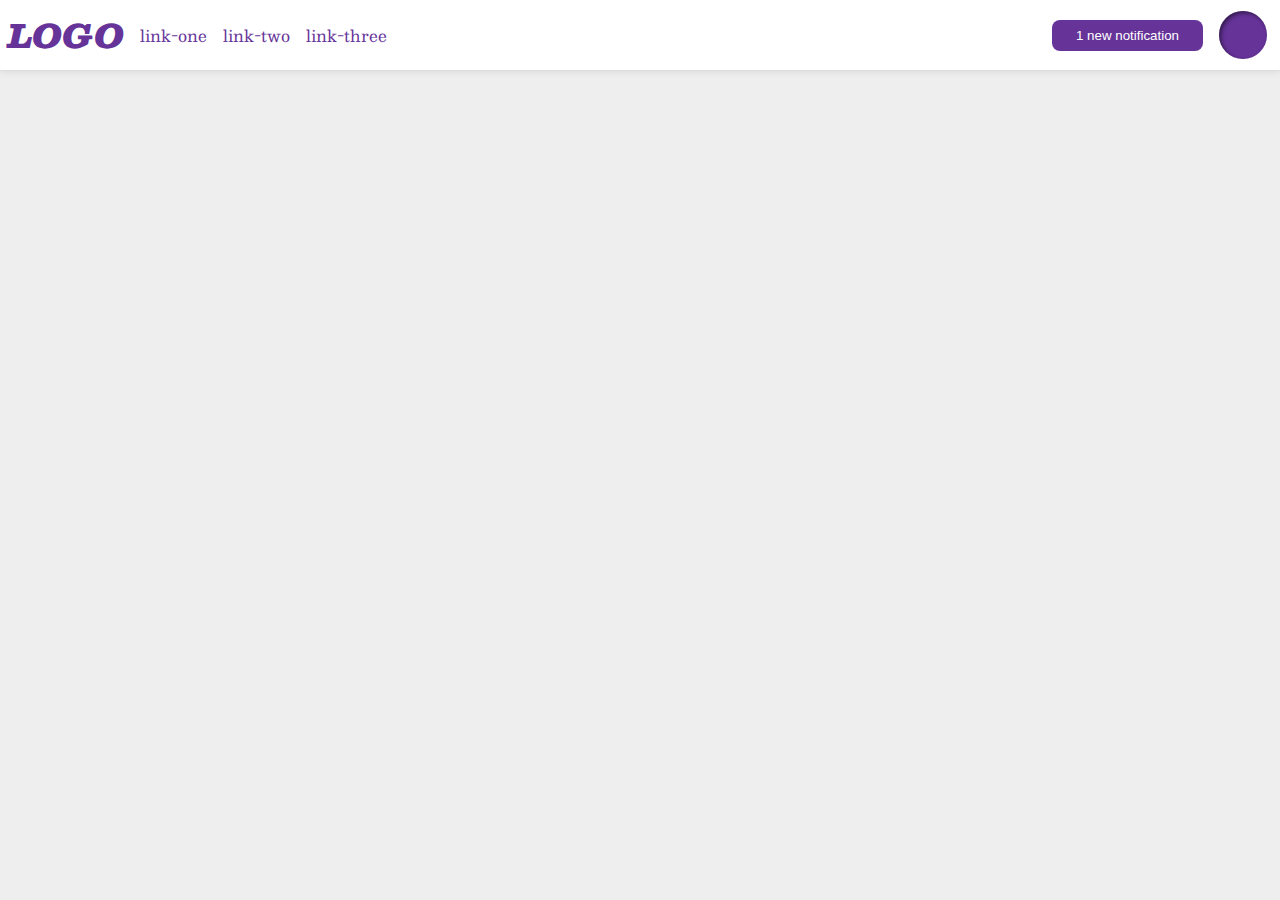
<file: flex/03-flex-header-2/index.html>
<!DOCTYPE html>
<html lang="en">
<head>
  <meta charset="UTF-8">
  <meta http-equiv="X-UA-Compatible" content="IE=edge">
  <meta name="viewport" content="width=device-width, initial-scale=1.0">
  <title>Flex Header 2</title>
  <link rel="stylesheet" href="style.css">
</head>
<body>
  <div class="header">
    <div class="header-left">
      <div class="logo">
        LOGO
      </div>
      <ul class="links">
        <li><a href="google.com">link-one</a></li>
        <li><a href="google.com">link-two</a></li>
        <li><a href="google.com">link-three</a></li>
      </ul>
    </div>
    <div class="header-right">
      <button class="notifications">
        1 new notification
      </button>
      <div class="profile-image"></div>
    </div>
  </div>
</body>
</html>
</file>
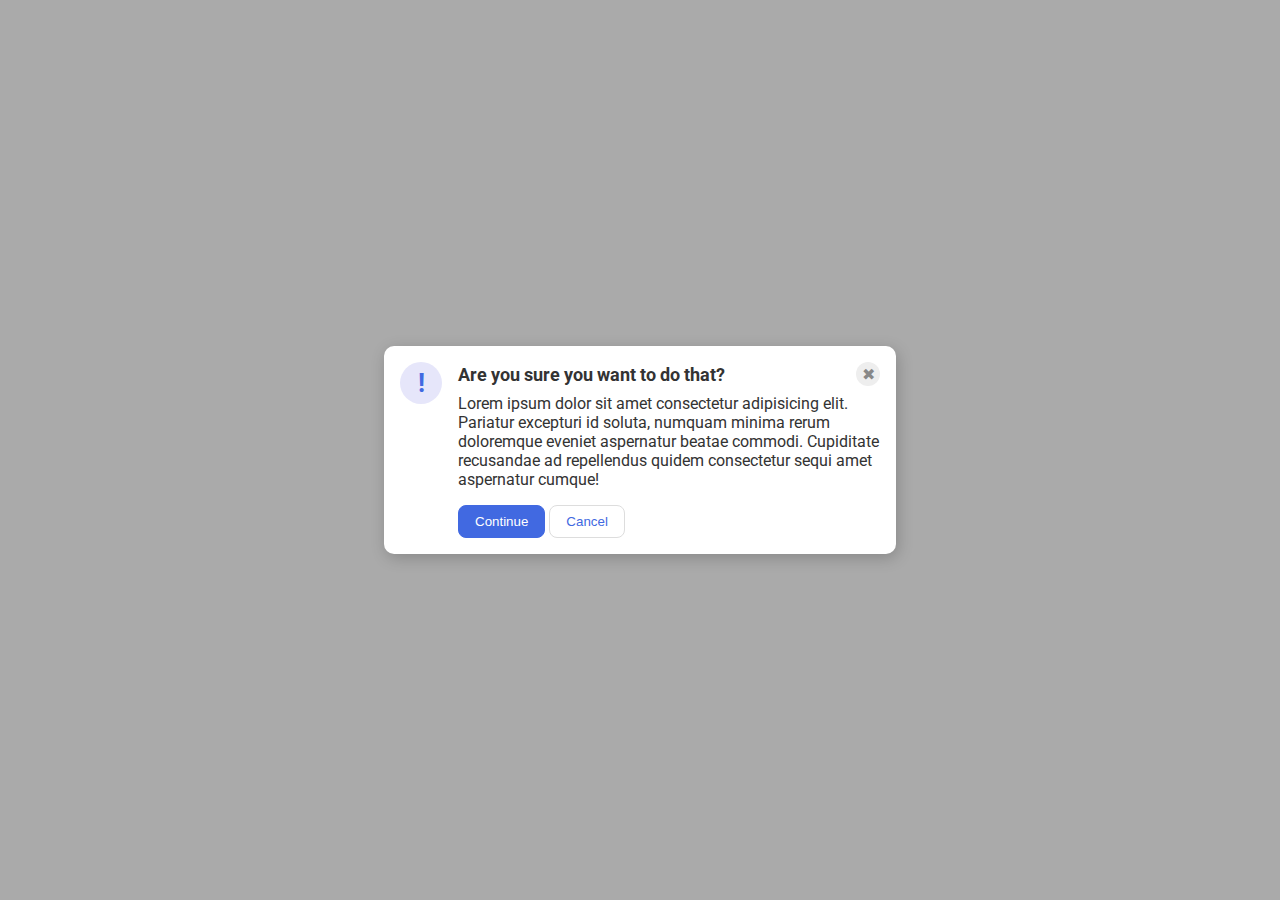
<file: flex/05-flex-modal/index.html>
<!DOCTYPE html>
<html lang="en">
<head>
  <meta charset="UTF-8">
  <meta http-equiv="X-UA-Compatible" content="IE=edge">
  <meta name="viewport" content="width=device-width, initial-scale=1.0">
  <link rel="stylesheet" href="style.css">
  <title>Modal</title>
</head>
<body>
  <div class="modal">
    <div class="icon">!</div>
    <div class="main">
      <div class="header">Are you sure you want to do that?
        <div class="close-button">✖</div>
      </div>
      <div class="text">Lorem ipsum dolor sit amet consectetur adipisicing elit. Pariatur excepturi id soluta, numquam minima rerum doloremque eveniet aspernatur beatae commodi. Cupiditate recusandae ad repellendus quidem consectetur sequi amet aspernatur cumque!</div>      
      <button class="continue">Continue</button>
      <button class="cancel">Cancel</button>
    </div>
  </div>
</body>
</html>
</file>
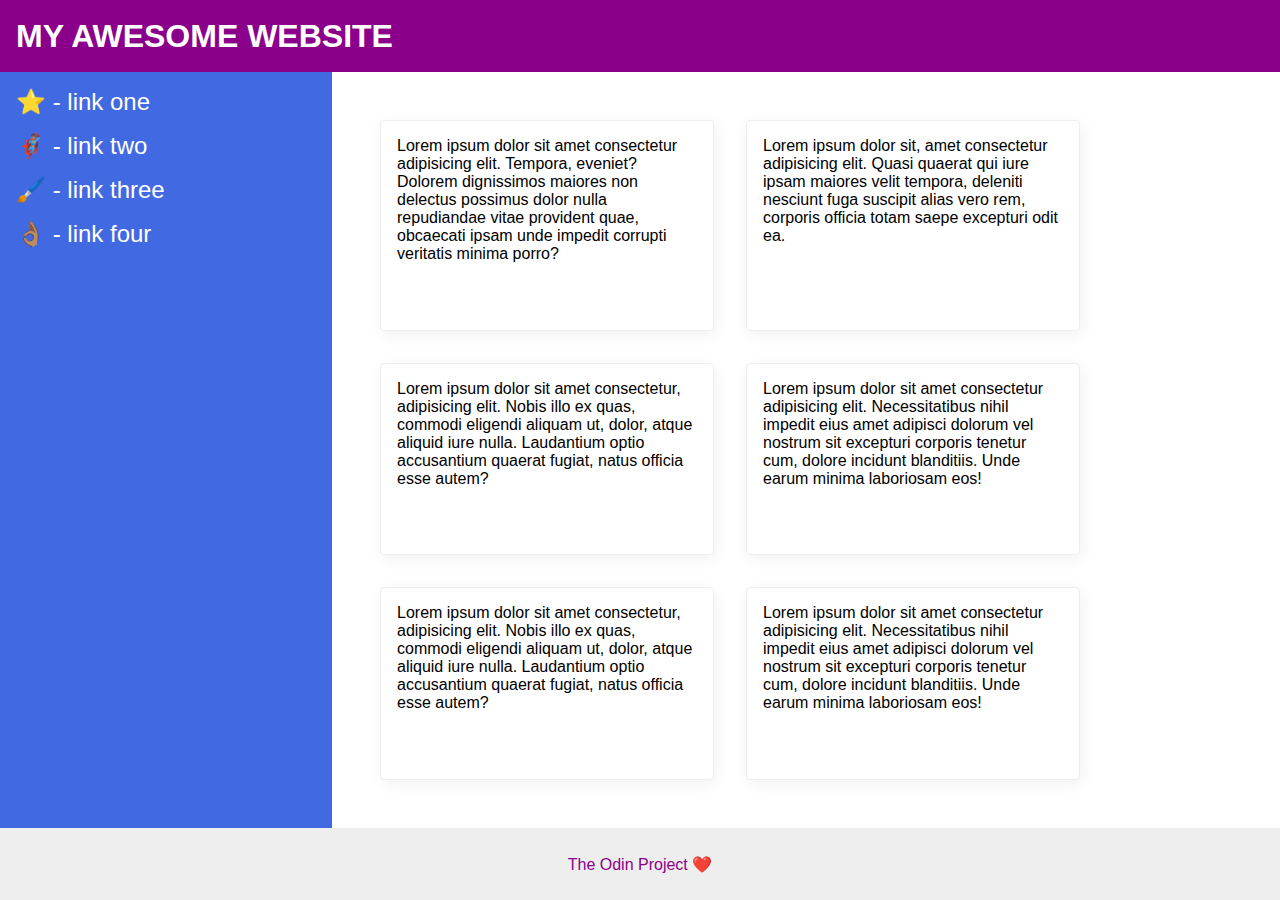
<file: flex/07-flex-layout-2/index.html>
<!DOCTYPE html>
<html lang="en">
<head>
  <meta charset="UTF-8">
  <meta http-equiv="X-UA-Compatible" content="IE=edge">
  <meta name="viewport" content="width=device-width, initial-scale=1.0">
  <title>The Holy Grail</title>
  <link rel="stylesheet" href="style.css">
</head>
<body>
  <div class="header">
    MY AWESOME WEBSITE
  </div>

  <div class="main">
  
    <div class="sidebar">
      <ul>
        <li><a href="google.com">⭐ - link one</a></li>
        <li><a href="google.com">🦸🏽‍♂️ - link two</a></li>
        <li><a href="google.com">🖌️ - link three</a></li>
        <li><a href="google.com">👌🏽 - link four</a></li>
      </ul>
    </div>

    <div class="cards">
      <div class="card">Lorem ipsum dolor sit amet consectetur adipisicing elit. Tempora, eveniet? Dolorem dignissimos maiores non delectus possimus dolor nulla repudiandae vitae provident quae, obcaecati ipsam unde impedit corrupti veritatis minima porro?</div>
      <div class="card">Lorem ipsum dolor sit, amet consectetur adipisicing elit. Quasi quaerat qui iure ipsam maiores velit tempora, deleniti nesciunt fuga suscipit alias vero rem, corporis officia totam saepe excepturi odit ea.</div>
      <div class="card">Lorem ipsum dolor sit amet consectetur, adipisicing elit. Nobis illo ex quas, commodi eligendi aliquam ut, dolor, atque aliquid iure nulla. Laudantium optio accusantium quaerat fugiat, natus officia esse autem?</div>
      <div class="card">Lorem ipsum dolor sit amet consectetur adipisicing elit. Necessitatibus nihil impedit eius amet adipisci dolorum vel nostrum sit excepturi corporis tenetur cum, dolore incidunt blanditiis. Unde earum minima laboriosam eos!</div>
      <div class="card">Lorem ipsum dolor sit amet consectetur, adipisicing elit. Nobis illo ex quas, commodi eligendi aliquam ut, dolor, atque aliquid iure nulla. Laudantium optio accusantium quaerat fugiat, natus officia esse autem?</div>
      <div class="card">Lorem ipsum dolor sit amet consectetur adipisicing elit. Necessitatibus nihil impedit eius amet adipisci dolorum vel nostrum sit excepturi corporis tenetur cum, dolore incidunt blanditiis. Unde earum minima laboriosam eos!</div>
    </div>

  </div>

  <div class="footer">
    The Odin Project ❤️
  </div>
  
</body>
</html>
</file>
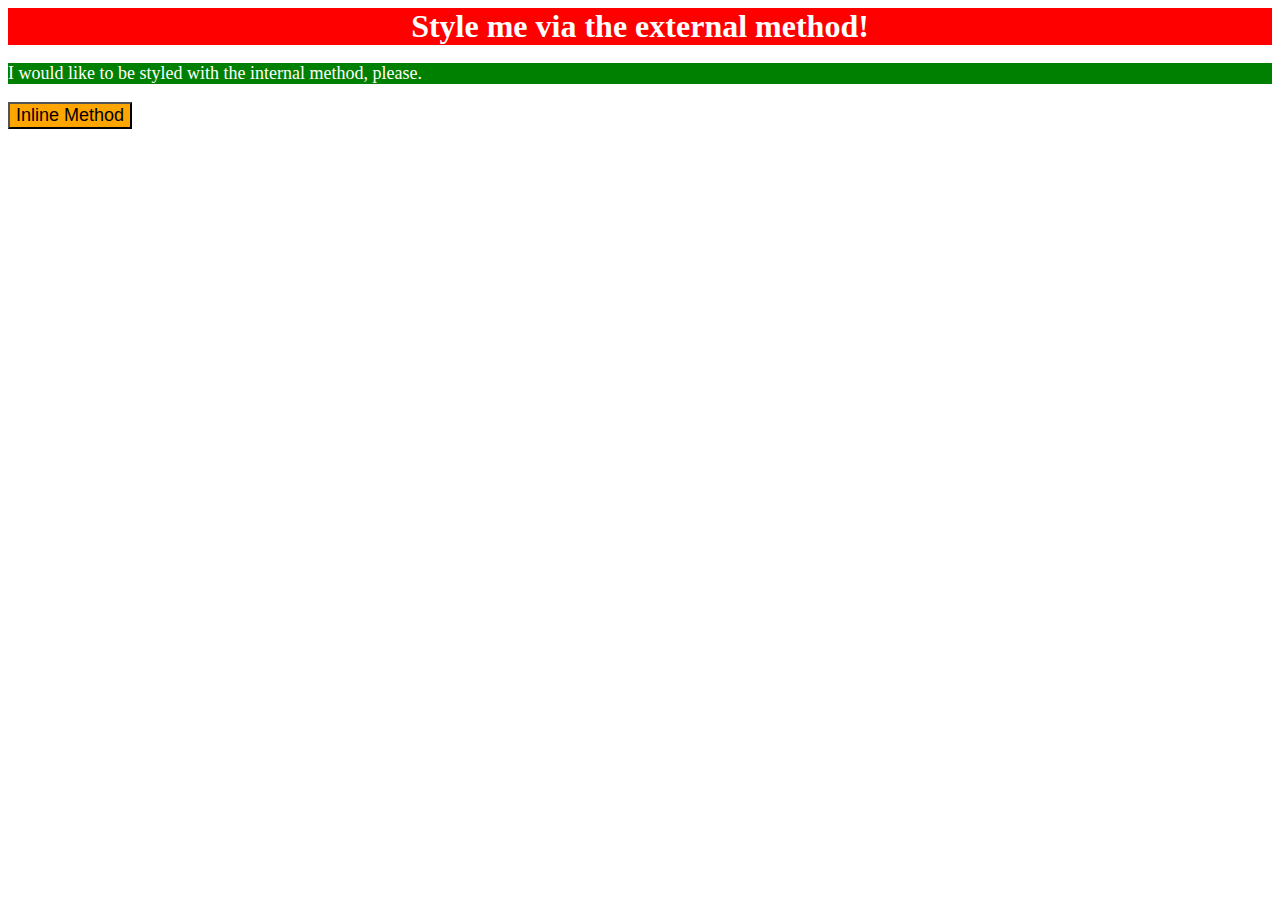
<file: foundations/01-css-methods/index.html>
<!DOCTYPE html>
<html lang="en">
<head>
  <meta charset="UTF-8">
  <meta http-equiv="X-UA-Compatible" content="IE=edge">
  <meta name="viewport" content="width=device-width, initial-scale=1.0">
  <link rel="stylesheet" href="style.css" >
  <style>
    p {
      background-color: green;
      color: white;
      font-size: 18px;
    }
  </style>
  <title>Methods for Adding CSS</title>
</head>
<body>
  <div>Style me via the external method!</div>
  <p>I would like to be styled with the internal method, please.</p>
  <button style="background-color: orange;font-size: 18px;">Inline Method</button>
</body>
</html>
</file>
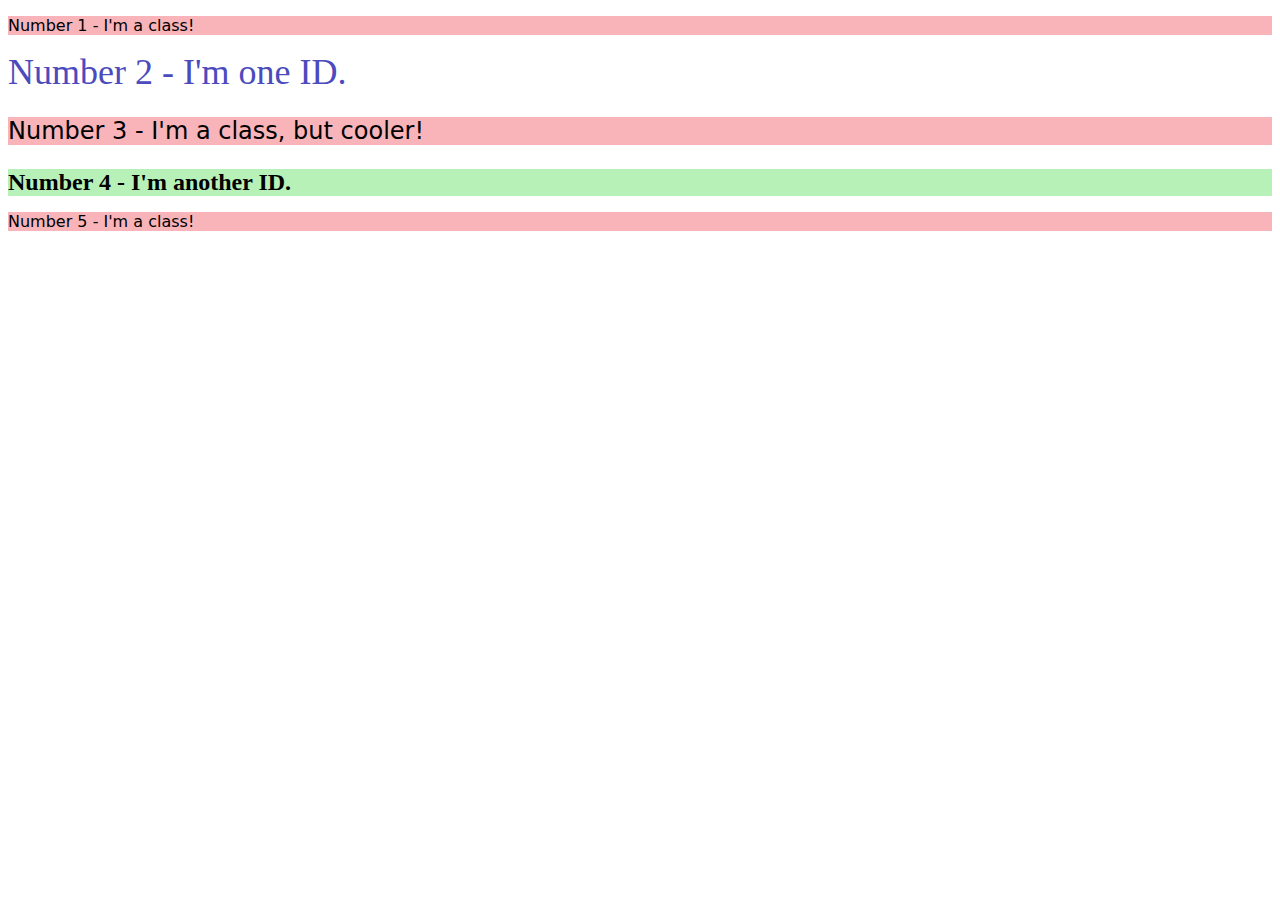
<file: foundations/02-class-id-selectors/index.html>
<!DOCTYPE html>
<html lang="en">
<head>
  <meta charset="UTF-8">
  <meta http-equiv="X-UA-Compatible" content="IE=edge">
  <meta name="viewport" content="width=device-width, initial-scale=1.0">
  <title>Class and ID Selectors</title>
  <link rel="stylesheet" href="style.css">
</head>
<body>
  <p class="odd">Number 1 - I'm a class!</p>
  <div id="two">Number 2 - I'm one ID.</div>
  <p class="odd three">Number 3 - I'm a class, but cooler!</p>
  <div id="four">Number 4 - I'm another ID.</div>
  <p class="odd">Number 5 - I'm a class!</p>
</body>
</html>
</file>
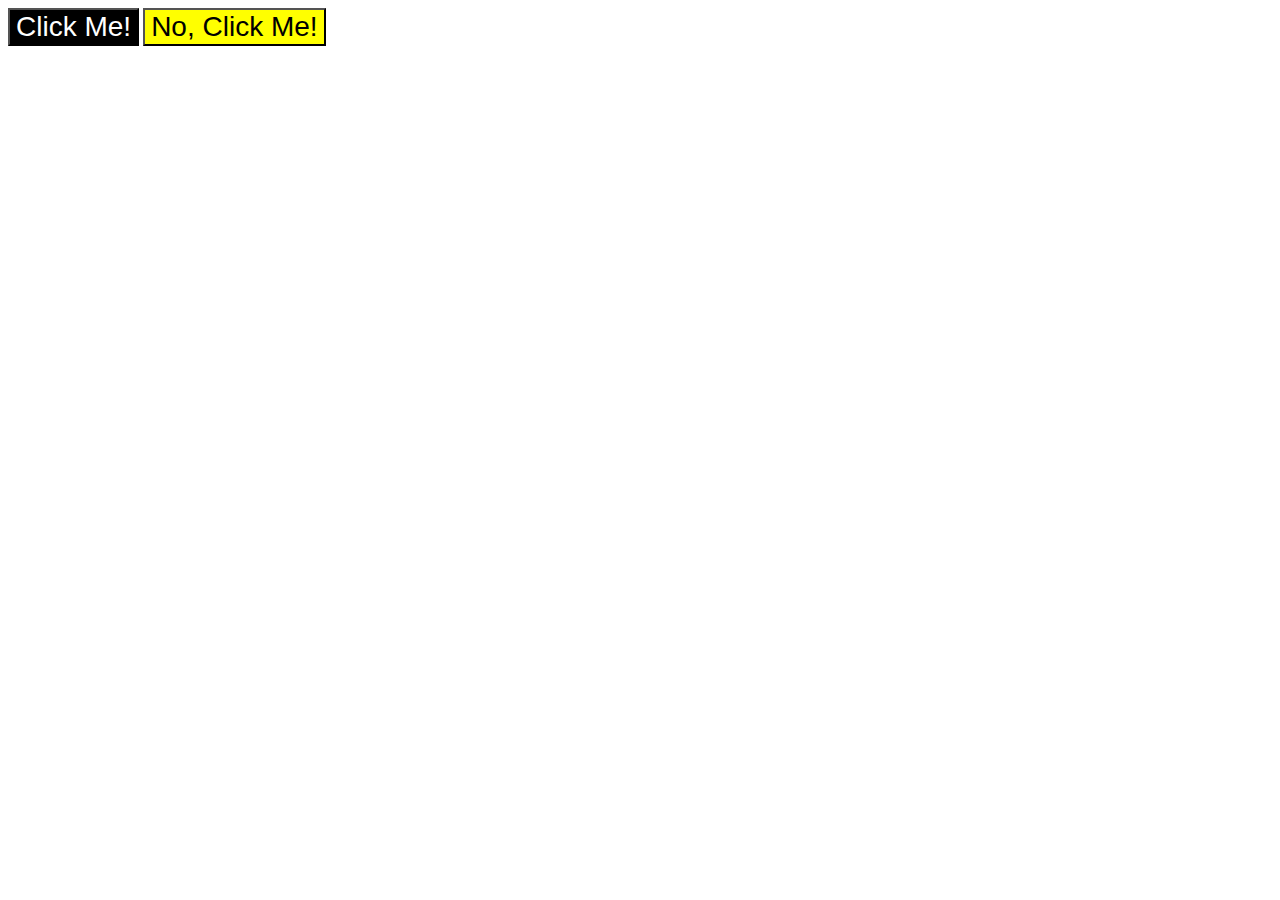
<file: foundations/03-grouping-selectors/index.html>
<!DOCTYPE html>
<html lang="en">
<head>
  <meta charset="UTF-8">
  <meta http-equiv="X-UA-Compatible" content="IE=edge">
  <meta name="viewport" content="width=device-width, initial-scale=1.0">
  <title>Grouping Selectors</title>
  <link rel="stylesheet" href="style.css">
</head>
<body>
  <button class="black-button">Click Me!</button>
  <button class="yellow-button">No, Click Me!</button>
</body>
</html>
</file>
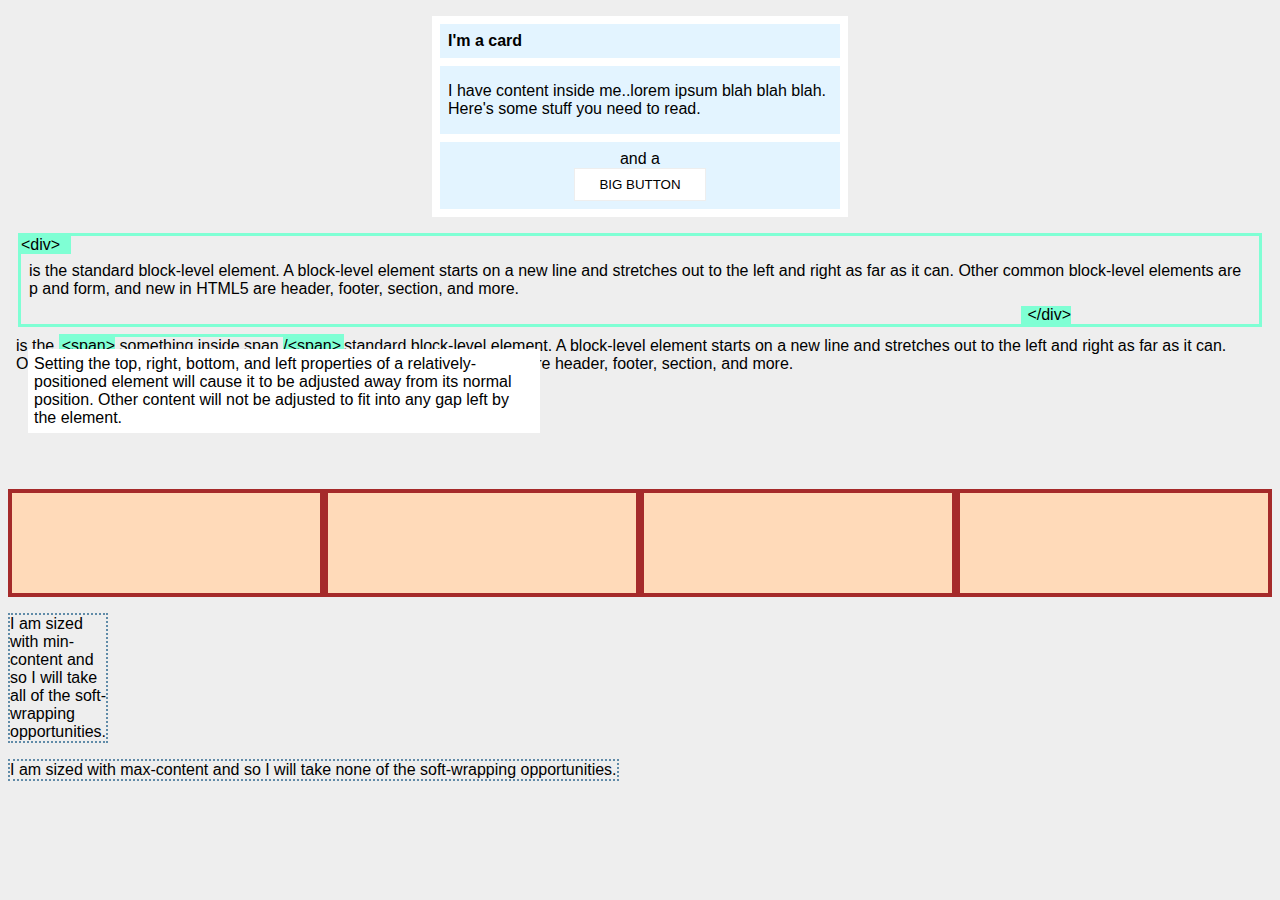
<file: margin-and-padding/margin-and-padding-2/index.html>
<!DOCTYPE html>
<html lang="en">
<head>
  <meta charset="UTF-8">
  <meta http-equiv="X-UA-Compatible" content="IE=edge">
  <meta name="viewport" content="width=device-width, initial-scale=1.0">
  <title>Margin and Padding exercise 2</title>
  <link rel="stylesheet" href="style.css">
</head>
<body>
  <div class="card">
    <h1 class="title">I'm a card</h1>
    <div class="content">I have content inside me..lorem ipsum blah blah blah. Here's some stuff you need to read.</div>
    <div class="button-container">and a <button>BIG BUTTON</button></div>
  </div>
  <div class="some-div">
    <div class="some-div-begin">&lt;div&gt;</div> 
    <p class="parag">is the standard block-level element. A block-level element starts on a new line and stretches out to the left and right as far as it can. Other common block-level elements are p and form, and new in HTML5 are header, footer, section, and more.</p>
    <div class="some-div-end">&lt;/div&gt;</div>  
  </div> 
  <p class="parag relative1">is the <span style="border: 3px solid aquamarine;"><span class="some-span-begin">&lt;span&gt;</span> something inside span <span class="some-span-begin">/&lt;span&gt;</span></span>standard block-level element. A block-level element starts on a new line and stretches out to the left and right as far as it can. Other common block-level elements are p and form, and new in HTML5 are header, footer, section, and more.</p>
  <p class="relative2">Setting the top, right, bottom, and left properties of a relatively-positioned element will cause it to be adjusted away from its normal position. Other content will not be adjusted to fit into any gap left by the element. </p>
  <div class="flex-container">
    <div class="one"></div>
    <div class="two"></div>
    <div class="three"></div>
    <div class="four"></div>
  </div>

  <p class="min-content">I am sized with min-content and so I will take all of the soft-wrapping opportunities.</p>
  <p class="max-content">I am sized with max-content and so I will take none of the soft-wrapping opportunities.</p>

</body>
</html>
</file>
<file: flex/03-flex-header-2/style.css>
/* this is some magical font-importing.  
you'll learn about it later. */
@import url('https://fonts.googleapis.com/css2?family=Besley:ital,wght@0,400;1,900&display=swap');

body {
  margin: 0;
  background: #eee;
  font-family: Besley, serif;
}

.header {
  background: white;
  border-bottom: 1px solid #ddd;
  box-shadow: 0 0 8px rgba(0,0,0,.1);
  display: flex;
  justify-content: space-between;
  padding: 8px;
}

.header-right,.header-left {
  display: flex;
  align-items: center;  
  gap: 16px;
}

.profile-image {
  background: rebeccapurple;
  box-shadow: inset 2px 2px 4px rgba(0,0,0,.5);
  border-radius: 50%;
  width: 48px;
  height:  48px;
  margin-right: 5px;
}

.logo {
  color: rebeccapurple;
  font-size: 32px;
  font-weight: 900;
  font-style: italic;  
}

button {
  border: none;
  border-radius: 8px;
  background: rebeccapurple;
  color: white;
  padding: 8px 24px;
}

a {
  /* this removes the line under our links */
  text-decoration: none;
  color: rebeccapurple;
}

ul {
  list-style-type: none;
  display: flex;
  gap: 16px;
  margin: 0;
  padding: 0;
}
</file>
<file: flex/05-flex-modal/style.css>
@import url('https://fonts.googleapis.com/css2?family=Roboto:wght@400;700&display=swap');

html, body {
  height: 100%;
}

body {
  font-family: Roboto, sans-serif;
  margin: 0;
  background: #aaa;
  color: #333;
  /* I'll give you this one for free lol */
  display: flex;
  align-items: center;
  justify-content: center;
}

.modal {
  background: white;
  width: 480px;
  border-radius: 10px;
  box-shadow: 2px 4px 16px rgba(0,0,0,.2);
  display: flex;
  gap: 16px;
  padding: 16px;
}

.header {
  display:flex;
  align-items: center;
  justify-content: space-between;
  font-size: 18px;
  font-weight: 700;
  margin-bottom: 8px;
}

.icon {
  color: royalblue;
  font-size: 26px;
  font-weight: 700;
  background: lavender;  
  width: 42px;
  height: 42px;
  border-radius: 50%;
  display: flex;
  align-items: center;
  justify-content: center;
  flex-shrink: 0;
}

.close-button {
  background: #eee;
  border-radius: 50%;
  color: #888;
  font-weight: 400;
  font-size: 16px;
  height: 24px;
  width: 24px;
  display: flex;
  align-items: center;
  justify-content: center;
}

button {
  padding: 8px 16px;
  border-radius: 8px;
}

button.continue {
  background: royalblue;
  border: 1px solid royalblue;
  color: white;
}

button.cancel {
  background: white;
  border: 1px solid #ddd;
  color: royalblue;
}

.text {
  margin-bottom: 16px;
}
</file>
<file: flex/07-flex-layout-2/style.css>
body {
  font-family: -apple-system, BlinkMacSystemFont, 'Segoe UI', Roboto, Oxygen, Ubuntu, Cantarell, 'Open Sans', 'Helvetica Neue', sans-serif;
  margin: 0;
  min-height: 100vh;
  display: flex;
  flex-direction: column;
}

.header {
  height: 72px;
  background: darkmagenta;
  color: white;
  display: flex;
  align-items: center;
  padding: 0 16px;
  font-size: 32px;
  font-weight: 900;
}

.main {
  display: flex;
  flex: 1;
}

.footer {
  height: 72px;
  background: #eee;
  color: darkmagenta;
  display: flex;
  align-items: center;
  justify-content: center;
}

.sidebar {
  width: 300px;
  background: royalblue;
  flex-shrink: 0;
  padding: 16px;
}

.card {
  border: 1px solid #eee;
  box-shadow: 2px 4px 16px rgba(0,0,0,.06);
  border-radius: 4px;
  width: 300px;
  padding: 16px;
  margin: 16px;
}

.cards {
  padding: 32px;
  display: flex;
  flex-wrap: wrap;
}

ul {
  list-style-type: none;
  margin: 0;
  padding: 0;
 }

 li {
  margin-bottom: 16px;
 }

a {
  font-size: 24px;
  color: white;
  text-decoration: none;
}
</file>
<file: foundations/01-css-methods/style.css>
div {
    background-color: red;
    color: white;
    font-size: 32px;
    text-align: center;
    font-weight: bold;
}
</file>
<file: foundations/02-class-id-selectors/style.css>
.odd {
    background-color: hsl(356, 83%, 84%);
    font-family: Verdana, 'DejaVu Sans',sans-serif;
}

#two {
    color: rgb(75, 75, 189);
    font-size: 36px;
}

.three {
    font-size: 24px;
}

#four {
    background-color: rgb(183, 241, 183);
    font-size: 24px;
    font-weight: bold;
}
</file>
<file: foundations/03-grouping-selectors/style.css>
.black-button {
    background-color: black;
    color: white;
}

.yellow-button {
    background-color: yellow;
}

.black-button,
.yellow-button {
   font-size: 28px;
   font-family: Helvetica,"Times New Roman",sans-serif;
}
</file>
<file: margin-and-padding/margin-and-padding-2/style.css>
body {
  background: #eee;
  font-family: sans-serif;
}

.card {
  width: 400px;
  background: #fff;
  margin: 16px auto;
  padding: 8px;
}

.title {
  background: #e3f4ff;
  margin-top: 0;
  margin-bottom: 8px;
  padding: 8px;
  font-size: 16px;
}

.content {
  background: #e3f4ff;
  padding: 16px 8px;
  margin-bottom: 8px;
}

.button-container {
  background: #e3f4ff;
  text-align: center;
  padding: 8px;
}

button {
  background: white;
  border: 1px solid #eee;
  display: block;
  padding: 8px 24px;
  margin: 0 auto;
}

.some-div {
  border: 3px solid aquamarine;
  margin: 10px;
  }

.some-div-begin {
  display: block;
  background-color: aquamarine;
  width: 50px;
  margin-top: 0;
}

.some-div-end {
  display: block;
  background-color: aquamarine;
  text-align: right;
  width:50px;
  margin-left: 1000px;
}

.parag {
  margin: 8px;
}

.some-span-begin {
  background-color: aquamarine;
}

.relative1 {
  position: relative;
}
.relative2 {
  position: relative;
  top: -40px;
  left: 20px;
  background-color: white;
  width: 500px;
  padding: 6px;;
}

.flex-container {
  display: flex; 
}

/* this selector selects all divs inside of .flex-container */
.flex-container div {
  background: peachpuff;
  border: 4px solid brown;
  height: 100px;
  flex: 1; 
}

.min-content {
  width: -moz-min-content;
  width: min-content;
  border: 2px dotted rgb(96, 139, 168);
}
.max-content {
  width: -moz-max-content;
  width: max-content;
  border: 2px dotted rgb(96, 139, 168);
}
</file>
